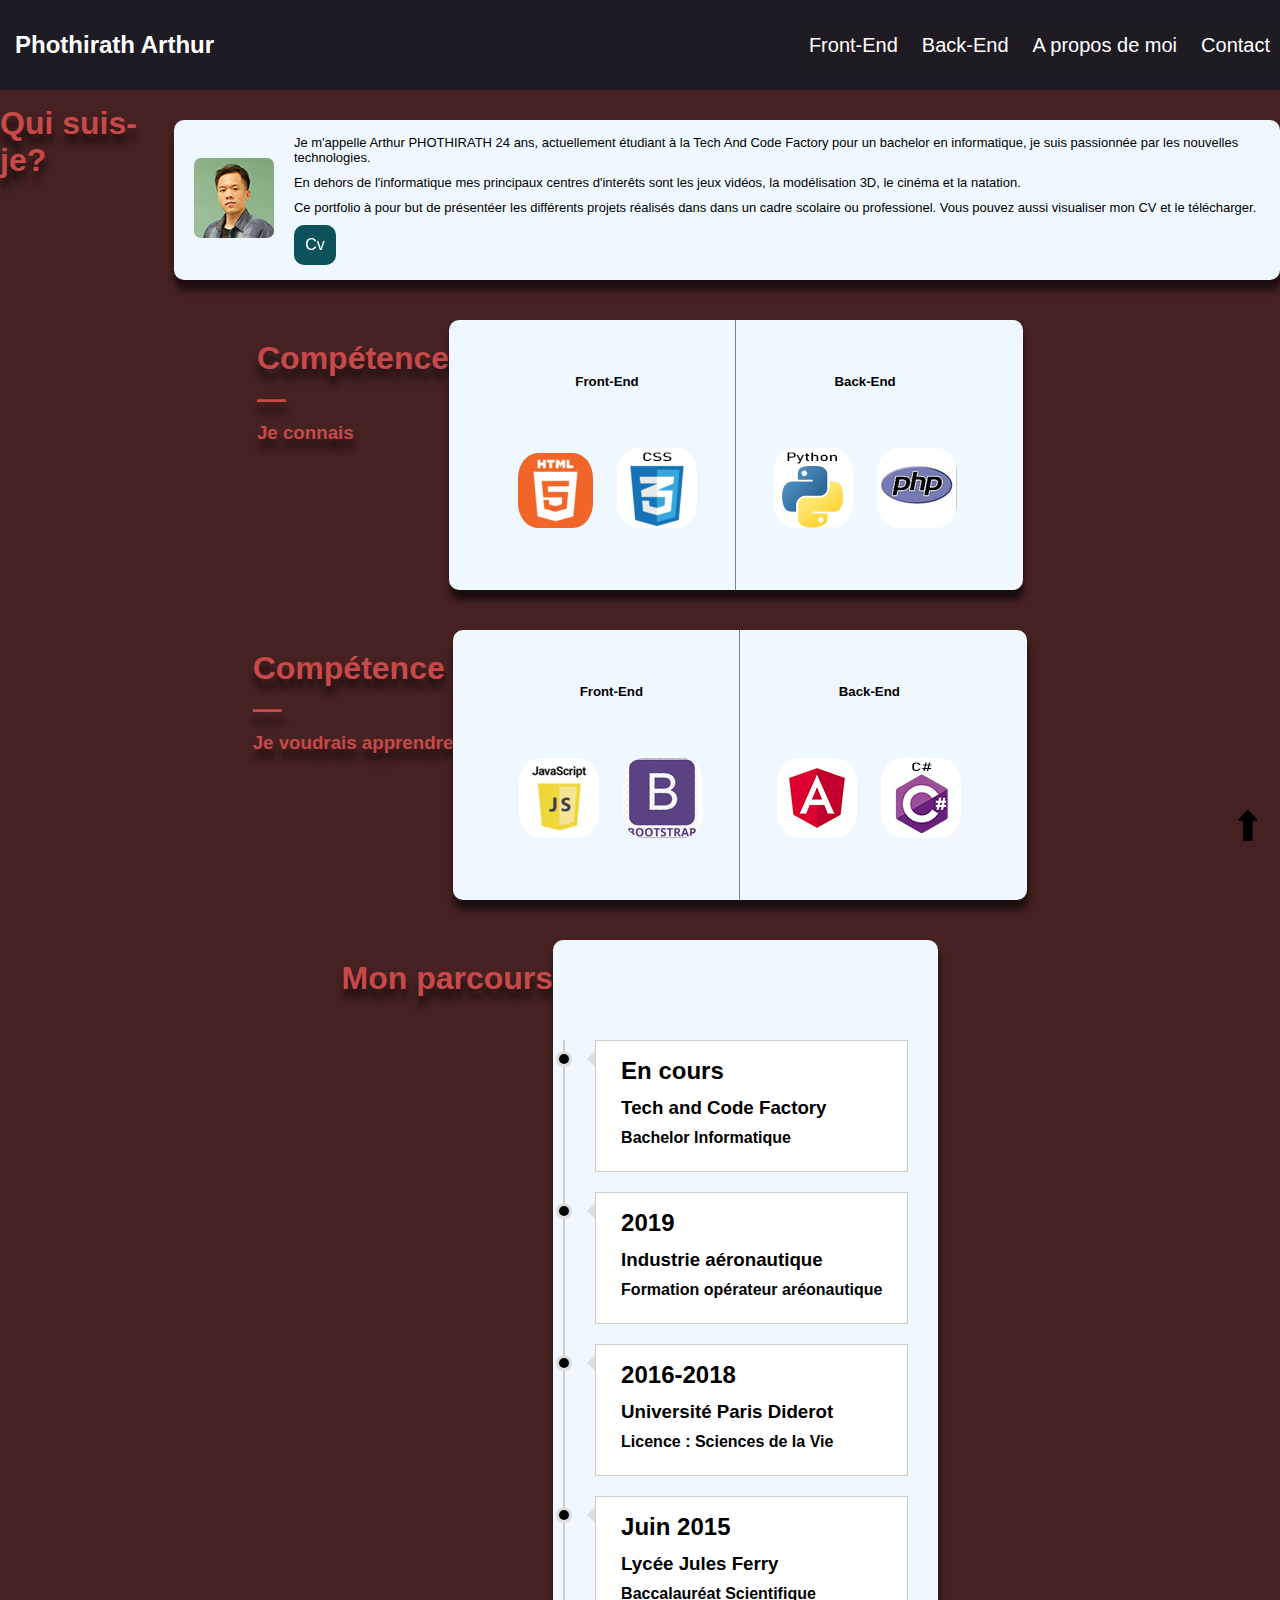
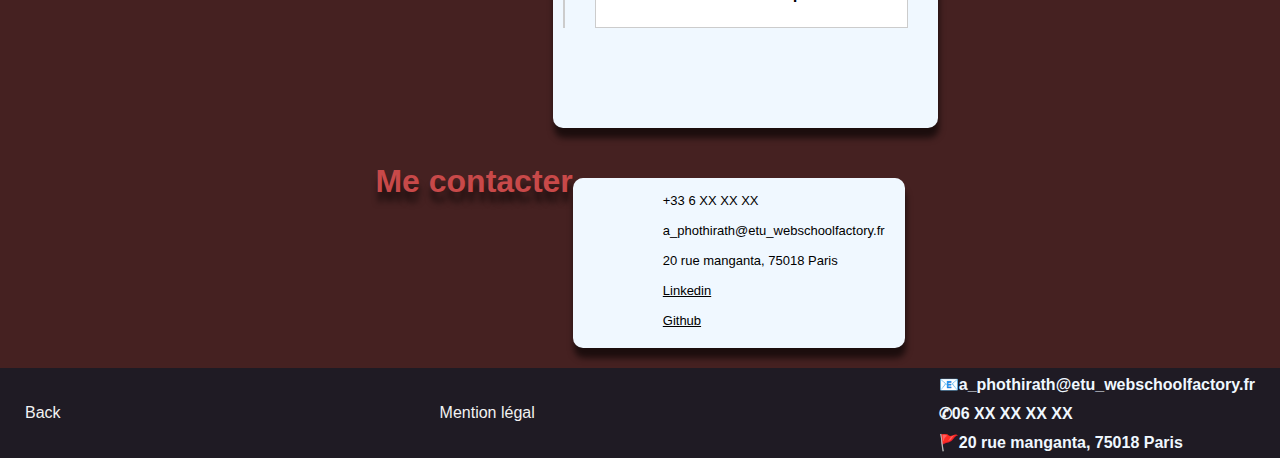
<file: html/about.html>
<!DOCTYPE html>
<html lang="en">
<head>
    <meta charset="UTF-8">
    <meta name="viewport" content="width=device-width, initial-scale=1.0">
    <link rel="stylesheet" href="../css/style_about.css">
    <link href="../css/hover-min.css" rel="stylesheet" media="all">
    <link rel="stylesheet" href="https://pro.fontawesome.com/releases/v5.10.0/css/all.css" integrity="sha384-AYmEC3Yw5cVb3ZcuHtOA93w35dYTsvhLPVnYs9eStHfGJvOvKxVfELGroGkvsg+p" crossorigin="anonymous" />
    <title>About Me</title>
</head>
<body>
    <div class="container">
        <!--Header-->
        <header class="main-header">
                <nav class="nav-navigation">
                    <div class="nav-wrapper">
                        <h2>Phothirath Arthur</h2>
                        <input id="menu-checkbox" type="checkbox" class="menu-checkbox" />
                        <label for="menu-checkbox" class="menu-toggle">&equiv;</label>
                            <ul class="menu">
                                <li><a href="../index.html" class="f">Front-End</a></li>
                                <li><a href="accueil_back.html" class="b">Back-End</a></li>
                                <li><a href="about.html" class="a">A propos de moi</a></li>
                                <li><a href="#contactpart" class="contact">Contact</a></li>
                            </ul>
                            
                    </div>    
                </nav>
        </header>

        <div class="headerfantom"></div>
        
        <div id="scroll_to_top">
            <a class="hvr-sweep-to-top" href="#top">&#11014;</a>
        </div>
        <!--Main-->
        <div class=main>
            <div id="scroll_to_top">
                <a href="#top">&#11014;</a>
            </div>
            <!--Card About-->
            <div class="about" id="partie1">
                <div class="slide_about">
                    <h1>Qui suis-je?</h1>
                </div>
                <div class="card about_card">
                    <div class="sub_about">
                        <div class="photo">
                            <img src="../image/Photo.jpg" alt="" class="sub_photo">
                        </div>
                        <div class=bio>
                            <p>Je m'appelle Arthur PHOTHIRATH 24 ans, actuellement étudiant à la Tech And Code Factory pour un bachelor en informatique, je suis passionnée par les nouvelles technologies.</p>
                            <p>En dehors de l'informatique mes principaux centres d'interêts sont les jeux vidéos, la modélisation 3D, le cinéma et la natation. </p>
                            <p>Ce portfolio à pour but de présentéer les différents projets réalisés dans dans un cadre scolaire ou professionel. Vous pouvez aussi visualiser mon CV et le télécharger. </p>
                            <nav>
                                <a href="#" class="button hvr-push">Cv</a>
                            </nav>
                        </div>   
                    </div>
                </div>
            </div>

            <!--Card competence 1-->
            
            <div class="competence">
                <div class="slide_comp">
                    <h1>Compétence</h1>
                    <p class="trait">&#9472;</p>
                    <h3>Je connais<h3>
                </div>    
                <!-- Intérieur card -->
                <div class="card competence_card">
                    <div class="front">
                        <div>
                            <h5>Front-End</h5>
                        </div>
                        <div>
                            <img src="../image/html.jpg" alt="" class="">
                            <img src="../image/css3.jpg" alt="" class="">
                        </div>
                    </div>
                    <hr>
                    <div class="back">
                        <div>
                            <h5>Back-End</h5>
                        </div>
                        <div>
                            <img src="../image/python.jpg" alt="" class="">
                            <img src="../image/php.jpg" alt="" class="">
                        </div>
                    </div>  
                </div>
            </div>

            <!--Card competence 2-->

            <div class="competence">
                <div class="slide_comp">
                    <h1>Compétence</h1>
                    <p class="trait">&#9472;</p>
                    <h3>Je voudrais apprendre<h3>
                </div>    
                <!-- Intérieur card -->
                <div class="card competence_card">
                    <div class="front">
                        <div>
                            <h5>Front-End</h5>
                        </div>
                        <div>
                            <img src="../image/java.jpg" alt="" class="">
                            <img src="../image/bootstrap.jpg" alt="" class="">
                        </div>
                    </div>
                    <hr>
                    <div class="back">
                        <div>
                            <h5>Back-End</h5>
                        </div>
                        <div>
                            <img src="../image/angular.jpg" alt="" class="">
                            <img src="../image/Csharp.jpg" alt="" class="">
                        </div>
                    </div>  
                </div>
            </div>

            <!--Card parcours-->
            <div class="parcours" id="partie2">
                <div class="slide_comp">
                    <h1>Mon parcours</h1>
                </div>    

                <div class="card parcours_card">
                    <section class="timeline_area">
                        <div>
                            <h2>En cours</h2>
                            <h3>Tech and Code Factory</h3>
                            <h4>Bachelor Informatique</h4>
                        </div>
                        <div>
                            <h2>2019</h2>
                            <h3>Industrie aéronautique</h3>
                            <h4>Formation opérateur aréonautique</h4>
                        </div>
                        <div>
                            <h2>2016-2018</h2>
                            <h3>Université Paris Diderot</h3>
                            <h4>Licence : Sciences de la Vie </h4>
                        </div>
                        <div>
                            <h2>Juin 2015</h2>
                            <h3>Lycée Jules Ferry</h3>
                            <h4>Baccalauréat Scientifique</h4>
                        </div>
                    </section>
                </div>
            </div>    
        
        <!-- Card Contact -->
            <div class="about" id="contactpart">
                <div class="slide_about">
                    <h1>Me contacter</h1>
                </div>
                <div class="card about_card">
                    <div class="sub_about">
                        <div class="photo">
                        </div>
                        <div class=sub-contact>
                            <div class="detail">
                                <i class="fas fa-phone-square fa-2x"></i>
                                <p>+33 6 XX XX XX</p>
                            </div>
                            <div class="detail">
                                <i class="fas fa-envelope fa-2x"></i>
                                <p>a_phothirath@etu_webschoolfactory.fr</p>
                            </div>
                            <div class="detail">
                                <i class="fas fa-map-marker-alt fa-2x"></i>
                                <p>20 rue manganta, 75018 Paris</p>
                            </div>
                            <div class="detail">
                                <i class="fab fa-linkedin fa-2x"></i>
                                <u><p>Linkedin</p></u>
                            </div>
                            <div class="detail">
                                <i class="fab fa-github-square fa-2x"></i>
                                <u><p>Github</p></u>
                            </div>
                        </div>
                    </div>
                </div>
            </div> 
        </div> 
        <!-- Footer -->
        <footer>
            <div class="retour">
                <a href="../index.html">Back</a>
            </div>
            <div class="legal">
                <a href="mention.html">Mention légal</a>
            </div>
            <div class="foot_contact">
                <h4>&#128231;a_phothirath@etu_webschoolfactory.fr</h4>
                <h4>&#9990;06 XX XX XX XX</h4>
                <h4>&#128681;20 rue manganta, 75018 Paris</h4>
            </div>
        </footer>
    </div>
</body>
</html>
</file>
<file: css/style_about.css>
/* Général */

*{
    margin: 0px;
    padding: 0px;
}
html{
    scroll-snap-type: y mandatory;
    scroll-behavior: smooth;
}
body{
    overflow-x: hidden; 
}
#scroll_to_top {
    position: fixed;
    font-size: 40px;;
    bottom: 50px;
    right: 15px;
}
#scroll_to_top a{
    color: #000;
}
.container{
    width: 100%;
    height: 100%;
}
label {
    cursor: pointer;
}
  
/* Design Typographique*/
h1, h2, h3, h4, h5, a{
    font-family: "Playerfaire Display", 'Roboto-Slab', sans-serif, serif;
    text-decoration: none;
    list-style: none;
    color: #F2F2F2;
}
p{
    font-family: "Playerfaire Display", 'Roboto', sans-serif, serif;
    text-decoration: none;
    font-size: 13px;
}

.main h1{
    font-family: "Playerfaire Display", 'Roboto-Slab', sans-serif, serif;
    text-decoration: none;
    list-style: none;
    color: #C84949;
    text-shadow: 1px 10px 6px rgba(0, 0, 0, 0.6);
}
.main h3{
    font-family: "Playerfaire Display", 'Roboto-Slab', sans-serif, serif;
    text-decoration: none;
    list-style: none;
    color: #C84949;
    text-shadow: 1px 10px 6px rgba(0, 0, 0, 0.6);
}
.trait{
    font-size: 40px;
    font-family: "Playerfaire Display", 'Roboto-Slab', sans-serif, serif;
    text-decoration: none;
    list-style: none;
    color: #C84949;
    text-shadow: 1px 10px 6px rgba(0, 0, 0, 0.6);
}

/*Header*/

header{
    width: 100%;
    scroll-snap-align: start;
}
header h2{
    color: #ffffff;
    padding-left: 15px;
}
header a{
    color: #ffffff;
    font-size: 20px;
}
/* Menu */
.nav-wrapper{
    background-color: #1F1B24;
    height: 10vh;
    display: flex;
    align-items: center;
    flex-wrap: wrap;
    justify-content: space-between;
}

.menu{
    display: none;
    flex-basis: 100%;
    list-style: none;
    background-color: rgba(31, 27, 36, 0.7);
    z-index: 9999;
}
.menu li a {
    display: inline-block;
    padding: .5em;
}
.menu-checkbox:checked ~ .menu{
    display: block;
}
.menu-checkbox{
    opacity: 0;
    position: absolute;
    top: -1000px
}
.menu-checkbox:focus + .menu-toggle{
    outline: #00A1A1 auto 1px;
}
.menu-toggle{
    padding-right: .5em;
    font-size: 40px;
}

/* Main */

.main{
    display: flex;
    flex-direction: column;
    align-items: center;
    background-color: rgba(69, 33,33, 1);
}
.card{
    background-color: aliceblue;
    padding: 10px;
    margin: 20px 0px;
    border-radius:10px;
    box-shadow: 1px 10px 6px rgba(0, 0, 0, 0.6);
}

/* About */

.about{
    display: flex;
    margin-top: 10px;
    scroll-snap-align: start;
}
.about_card{
    /* width: 60vw; */
    height: 100%;
    padding: 10px 0px;
    display: flex;
    flex-direction: column;
}
.slide_about h1{
    margin-top: 5px;
    animation: slide_comp 0.8s ease-in forwards;
}
.sub_about{
    display: flex;
    align-items: center;
}
.sub_about p{
    padding: 5px 20px;
}
.photo{
    padding-top: 20px ;
    padding-left: 20px;
    margin-bottom: 20px; 
}
.sub_photo{
    -moz-border-radius:7px;
    -webkit-border-radius:7px;
    border-radius:7px;
}
/* Button */
.button {
    display: inline-block;
    padding: 0.7em;
    background-color: #0B525B;
    text-decoration: none;
    color: white;
    border-radius:10px;
    margin: 5px 20px;
    box-shadow: 1px 10px 6px rgba(0, 0, 0, 0.6);
}
.slide_about{
    animation: slide 0.8s ease-in;
}
@keyframes slide{
    0%{
        transform: translate(-100px);
    }
    100%{
        transform: translate(50px);
    }
}
/* Compétence */
.competence h5{
    color: rgb(0, 0, 0);
}
.competence{
    display: flex;
    scroll-snap-align: start;
}
.competence_card{
    /* width: 30vw; */
    height: auto;
    padding: 0px 30px;
    display: flex;
    justify-content: space-around;
}
.slide_comp{
    margin-top: 40px;
    animation: slide_comp 0.8s ease-in forwards;
}
.competence_card img{
    padding: 5px 10px;
    border-radius:30px
}
.front{
    width: 20vw;
    display: flex;
    align-items: center;
    flex-direction: column;
    justify-content: space-evenly;
}
.back{
    width: 20vw;
    display: flex;
    align-items: center;
    flex-direction: column;
    justify-content: space-evenly;
}
hr{ 
  
    border:         none;
    border-left:    1px solid hsla(200, 10%, 50%,100);
    height:         30vh;
    width:          1px;       
}
@keyframes slide_comp{
    0%{
        transform: translate(-300px);
    }
    100%{
        transform: translate(55px);
    }
}

/* Parcours */
.parcours{
    display: flex;
    scroll-snap-align: start;
}
.timeline_area{
    margin: 90px auto;
    border-left: 2px solid #ccc;
    padding: 0px 20px 0px 30px;
}
.parcours_card h3{
    color: black;
}
.parcours_card div{
    background-color: #fff;
    padding: 10px 25px;
    font-size: 16px;
    border: 1px solid #ccc;
    line-height: 1.7;
    position: relative;
    height: 110px;
    margin-bottom: 20px;
}
.parcours_card div:before{
    content: "";
    display: block;
    width: 10px;
    height: 10px;
    border-radius: 50%;
    background-color: #000;
    border: 3px solid #ddd;
    position: absolute;
    top: 10px;
    left: -40px;
}
.parcours_card div:after{
    content: '';
    width: 0;
    height: 0;
    border-style: solid;
    border-color: transparent #ddd transparent transparent;
    border-width: 8px;
    position: absolute;
    left: -17px;
    top: 10px;
}
.timeline_area h2{
    color: #000;
}
.timeline_area h3{
    text-shadow: none;
}
.timeline_area h4{
    color: #000 ;
}

/* Contact */

.detail{
    display: flex;
    align-items: center;
    padding-left: 50px;
    padding-bottom: 5px;
}
.detail a{
    color: rgb(47, 37, 94);
    padding-left: 20px;
}

/*footer*/
footer{
    width: 100%;
    height: 10vh;
    background-color:#1F1B24;
    display: flex;
    justify-content: space-between;
    align-items: center;
    scroll-snap-align: start;
}
.legal{
    padding: 0px 20px;
}
.foot_contact{
    display: flex;
    flex-direction: column;
    padding: 0px 20px;
}
footer h4{
    color: aliceblue;
    padding: 5px;
}
.retour{
    padding-left: 25px;
}

/* Mention légal */

.section-legacy{
    height: 80vh;
    background-color: aliceblue;
    display: flex;
    justify-content: center;
    align-items: center;
}
.element-grid-legacy{
    padding-left: 5px;
}
.grid-legacy{
    background-color: rgb(100, 100, 100);
    border-radius:10px;
    width: 70vw;
    display: flex;
    align-items: center;
    justify-content: center;
    justify-content: space-around;
    padding-top: 10px;
    padding-bottom: 10px;
    box-shadow: 1px 10px 6px rgba(0, 0, 0, 0.6);
}
.element-grid-legacy{
    padding-top: 30px;
}

/* Media query */

@media(min-width:700px){

    /* Header */
    .menu-toggle,
    .menu-checkbox{
        display: none;
    }
    .menu{
        display: block;
        flex-basis: auto;
    }
    .menu li{
        display: inline-block;
    }
}
@media(max-width:700px){

    /* About*/

    .about{
        display: block;
    }
    .about_card{
        width: 99vw;
    }
    .sub_about{
        display: block;
    }

    /* Compétence */
    .competence{
        display: block;
    }
    .competence_card{
        /* width: 100%; */
        padding: 10px 0px;
    }
    .slide_comp{
        margin-top: 10px;
    }
    .slide_comp{
        margin-top: 40px;
        animation: slide_comp 1s ease-in;
    }

    /* Parcours */
    .parcours{
        display: block;
        width: 95vw;
    }
 
    .parcours_card div{
        line-height: 1.3;
    }
    /* Mention légal */

    .section-legacy{
        height: 80vh;
        background-color: aliceblue;
        display: flex;
        justify-content: center;
        align-items: center;
    }
    .grid-legacy h2{
        color: #000;
    }
    .grid-legacy h3{
        color: #000;
    }
    .grid-legacy a{
        color: #000;
    }
    .grid-legacy{
        background-color: rgb(100, 100, 100);
        width: 70vw;
        display: flex;
        align-items: center;
        justify-content: center;
        flex-direction: column;
        padding-top: 10px;
        padding-bottom: 10px;
        box-shadow: 1px 10px 6px rgba(0, 0, 0, 0.6);
    }
    .element-grid-legacy{
        padding-top: 30px;
    }
    

    /* Footer */
    footer{
        width: 100%;
        height: 20%;
        background-color:#1F1B24;
        display: flex;
        flex-direction: column;
        align-items: center;
        scroll-snap-align: start;
    }
    .foot_contact{
        padding: 0px;
    }
    .retour{
        padding-top: 5px;
    }
    @keyframes slide{
        0%{
            transform: translate(-100px);
        }
        100%{
            transform: translate(0px);
        }
    }
    @keyframes slide_comp{
        0%{
            transform: translate(-300px);
        }
        100%{
            transform: translate(0px);
        }
    }
    @keyframes slide{
        0%{
            transform: translate(-100px);
        }
        100%{
            transform: translate(0px);
        }
    }
    
}
</file>
